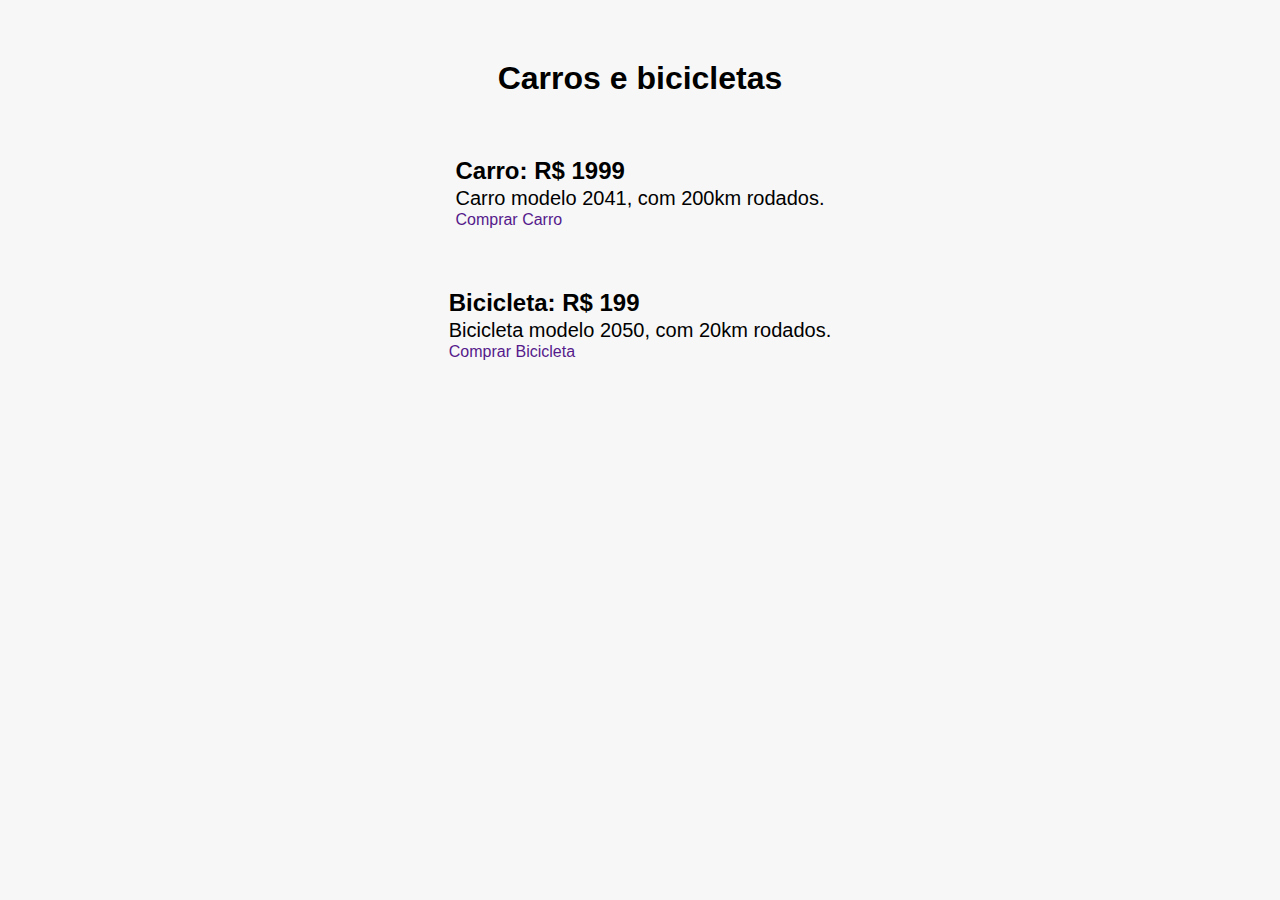
<file: index.html>
<!DOCTYPE html>
<html lang="pt-br">

<head>
    <meta charset="UTF-8">
    <meta http-equiv="X-UA-Compatible" content="IE=edge">
    <meta name="viewport" content="width=device-width, initial-scale=1.0">
    <link rel="stylesheet" href="/style.css">

    <title>Carros e bicicletas</title>

</head>

<body>
    <h1>Carros e bicicletas</h1>
    <div class="one">
        <h2>Carro: <span>R$ 1999</span></h2>
        <p>Carro modelo <span>2041</span>, com <span>200km</span> rodados.</p>
        <a href="">Comprar Carro</a>
    </div>
    <div class="one">
        <h2>Bicicleta: <span>R$ 199</span></h2>
        <p>Bicicleta modelo <span>2050</span>, com <span>20km</span> rodados.</p>
        <a href="">Comprar Bicicleta</a>
    </div>
</body>

</html>
</file>
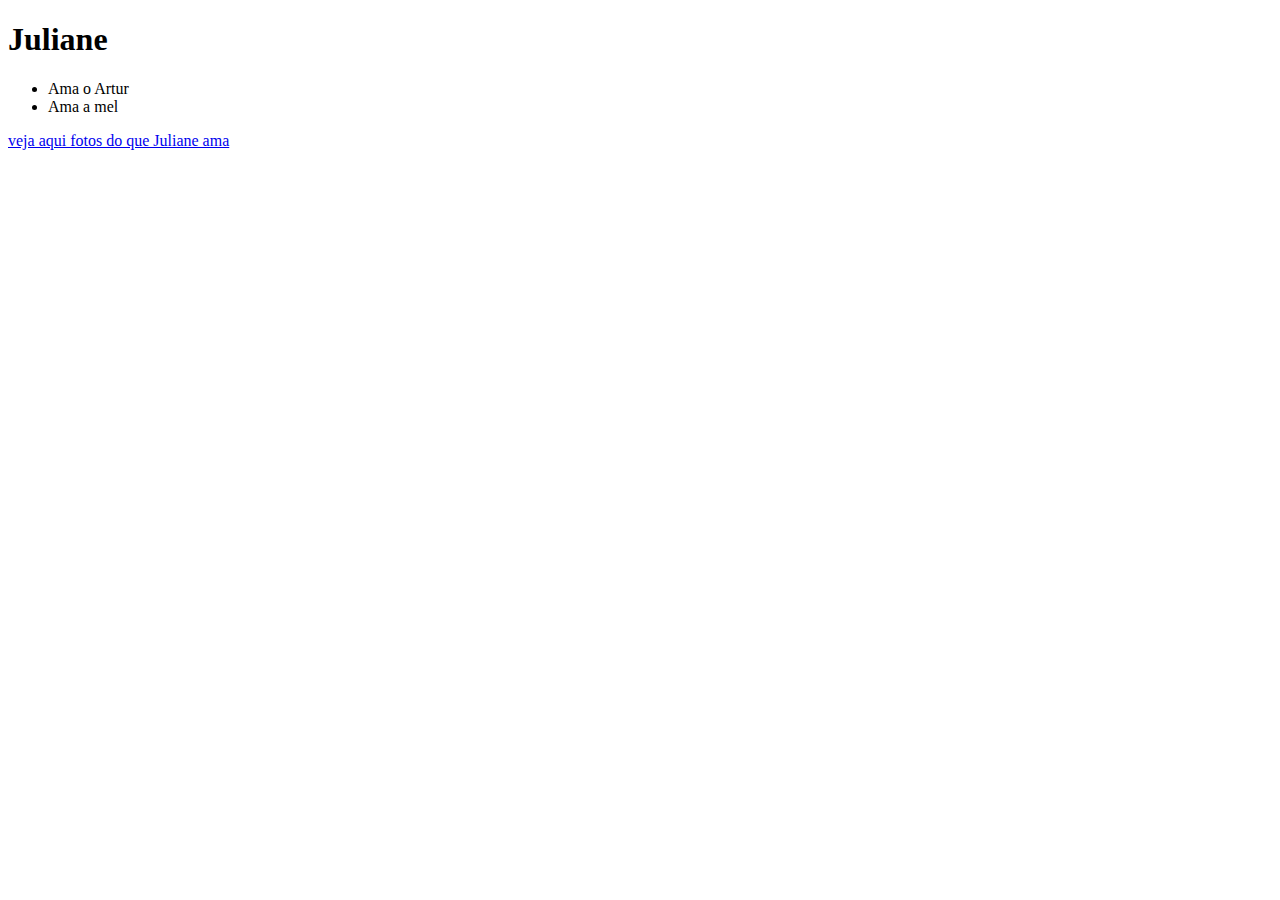
<file: exercicio-js/objetos/index.html>
<!DOCTYPE html>
<html lang="pt-br">

<head>
  <meta charset="UTF-8">
  <meta name="viewport" content="width=device-width, initial-scale=1.0">
  <title>Objetos</title>
</head>

<body>
  <h1 id="nome">Juliane</h1>
  <ul>
    <li class="artur">Ama o Artur</li>
    <li class="mel">Ama a mel</li>
  </ul>
  <a href="./">veja aqui fotos do que Juliane ama</a>

  <script src="./objetos.js"></script>
</body>
</html>
</file>
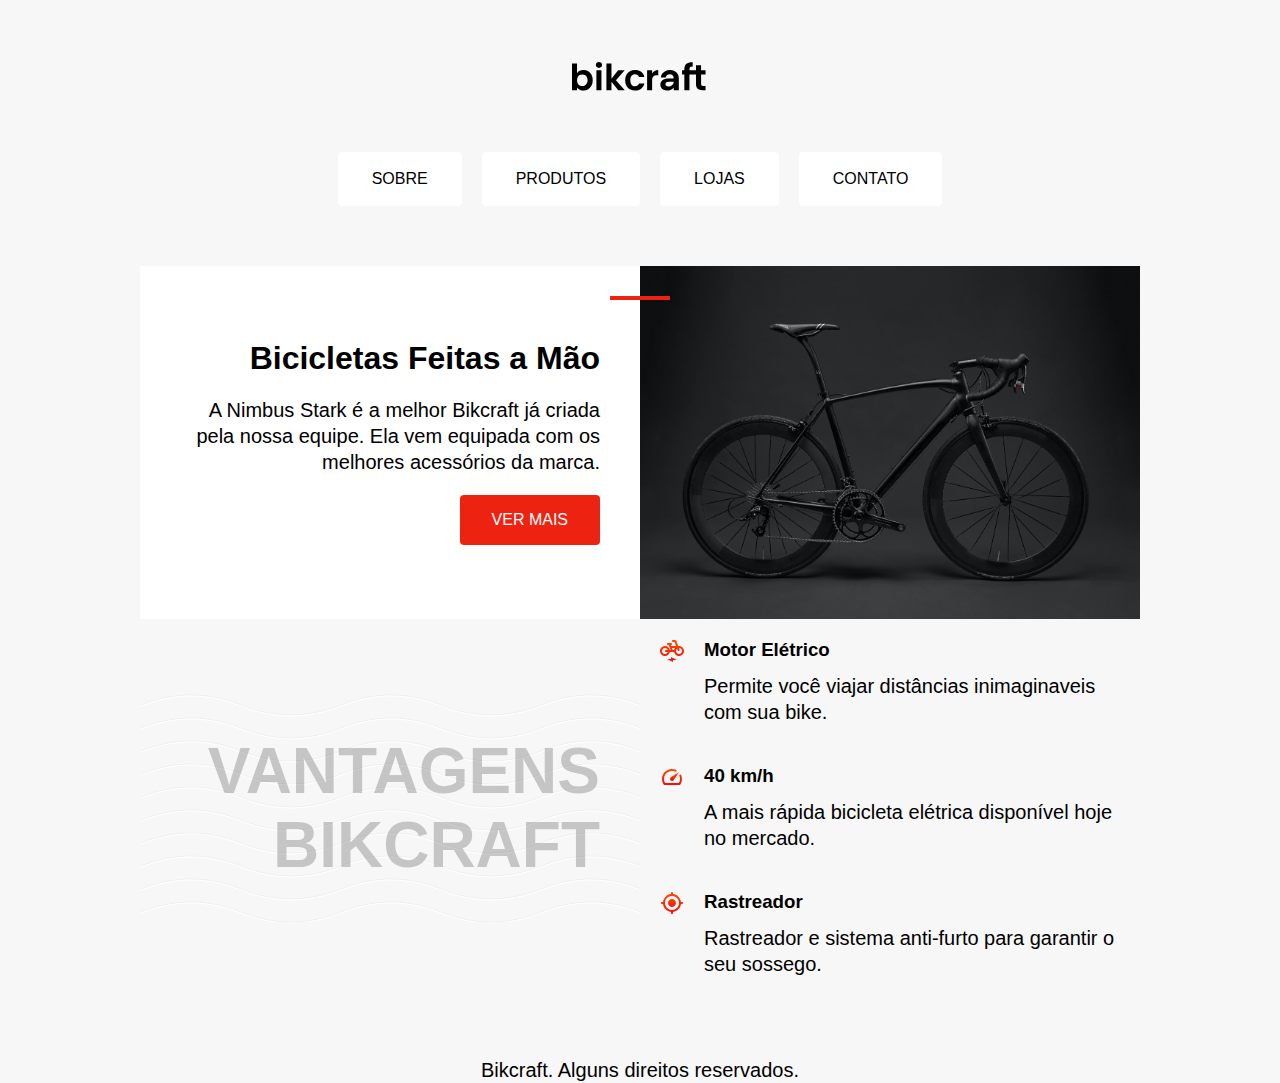
<file: refatorar.html>
<!DOCTYPE html>
<html lang="en">
  <head>
    <meta charset="UTF-8" />
    <meta name="viewport" content="width=device-width, initial-scale=1.0" />
    <title>Bikcraft</title>
    <link rel="stylesheet" href="./style.css" />
  </head>

  <body>
    <header class="header">
      <img src="./img/bikcraft.svg" alt="Bikcraft" />

      <nav aria-label="Primária">
        <ul class="menu">
          <li><a href="">Sobre</a></li>
          <li><a href="">Produtos</a></li>
          <li><a href="">Lojas</a></li>
          <li><a href="">Contato</a></li>
        </ul>
      </nav>
    </header>

    <main>
      <article class="conteudo">
        <div class="introducao" aria-labelledby="label-introducao">
          <h1 id="label-introducao">Bicicletas Feitas a Mão</h1>
          <p>
            A Nimbus Stark é a melhor Bikcraft já criada pela nossa equipe. Ela
            vem equipada com os melhores acessórios da marca.
          </p>
          <a class="botao" href="/">Ver mais</a>
        </div>
        <img src="./img/bicicleta.jpg" alt="Bicicleta Bikcraft Preta" />
      </article>

      <article class="conteudo" aria-labelledby="label-Vantagens">
        <h2 class="subtitulo" id="label-Vantagens">Vantagens Bikcraft</h2>
        <ul class="Vantagens">
          <li class="vantagens-item">
            <img src="./img/eletrica.svg" alt="" />
            <h3>Motor Elétrico</h3>
            <p>Permite você viajar distâncias inimaginaveis com sua bike.</p>
          </li>
          <li class="vantagens-item">
            <img src="./img/velocidade.svg" alt="" />
            <h3>40 km/h</h3>
            <p>A mais rápida bicicleta elétrica disponível hoje no mercado.</p>
          </li>
          <li class="vantagens-item">
            <img src="./img/rastreador.svg" alt="" />
            <h3>Rastreador</h3>
            <p>Rastreador e sistema anti-furto para garantir o seu sossego.</p>
          </li>
        </ul>
      </article>
    </main>

    <footer class="rodape">
      <p>Bikcraft. Alguns direitos reservados.</p>
    </footer>

  </body>
</html>
</file>
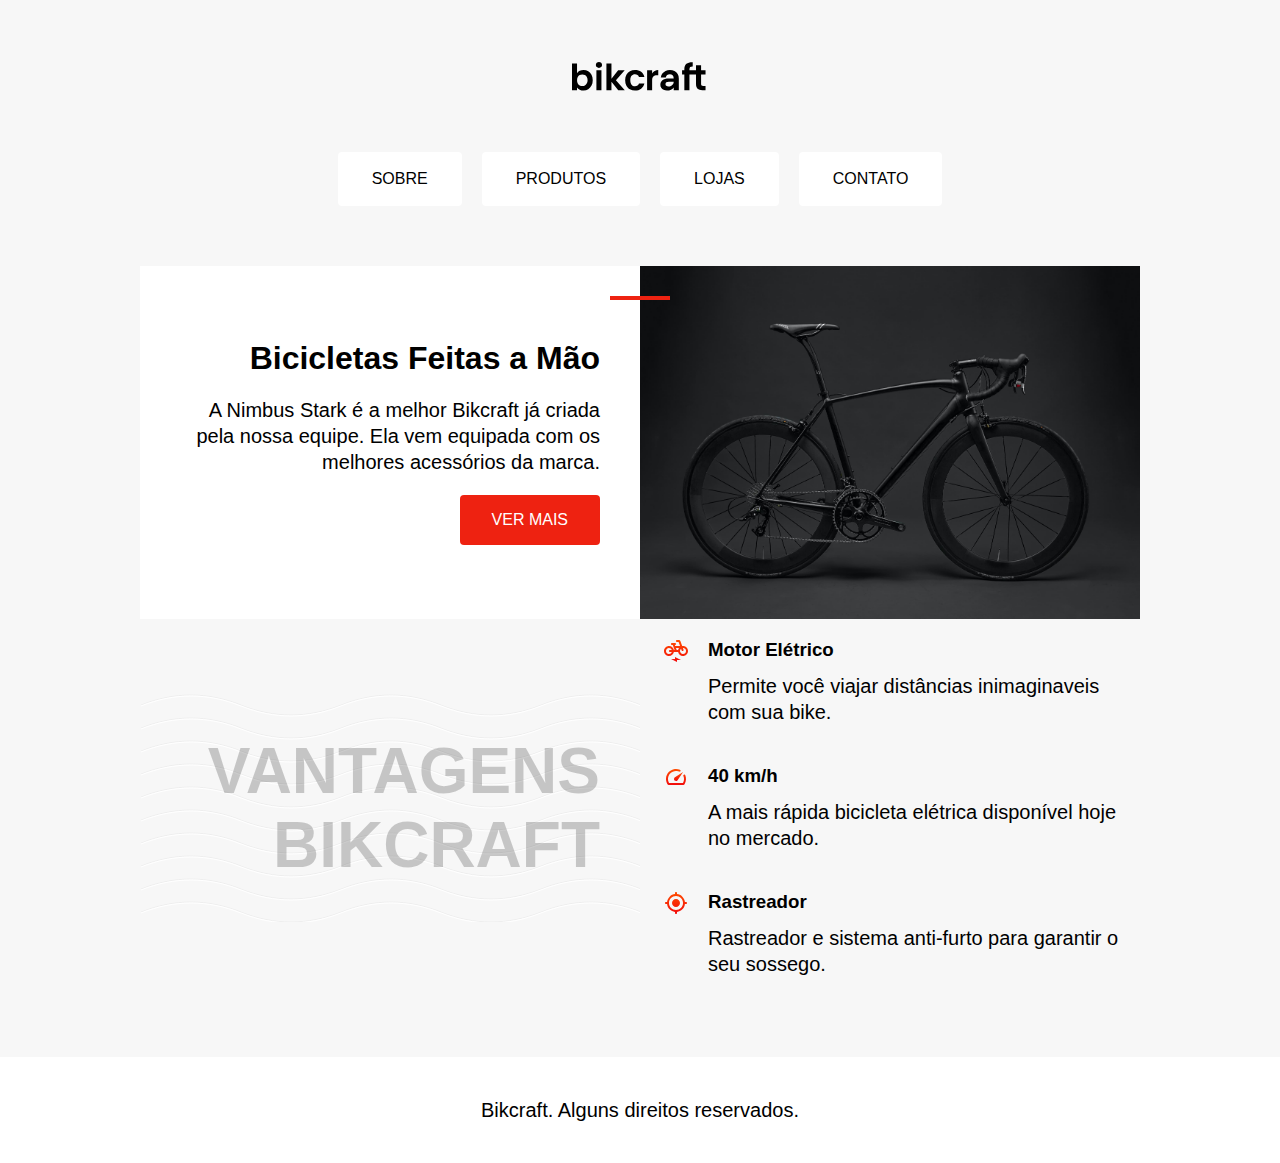
<file: Bikcraft-1/refatorar.html>
<!DOCTYPE html>
<html lang="pt-br">
  <head>
    <meta charset="UTF-8" />
    <meta name="viewport" content="width=device-width, initial-scale=1.0" />
    <title>Bikcraft</title>
    <link rel="stylesheet" href="./style.css" />
  </head>

  <body>
    <header class="header">
      <svg width="136" height="32" viewBox="0 0 136 32" fill="none" xmlns="http://www.w3.org/2000/svg">
        <path d="M5.04 13.196C5.688 12.236 6.576 11.456 7.704 10.856C8.856 10.256 10.164 9.956 11.628 9.956C13.332 9.956 14.868 10.376 16.236 11.216C17.628 12.056 18.72 13.256 19.512 14.816C20.328 16.352 20.736 18.14 20.736 20.18C20.736 22.22 20.328 24.032 19.512 25.616C18.72 27.176 17.628 28.388 16.236 29.252C14.868 30.116 13.332 30.548 11.628 30.548C10.14 30.548 8.832 30.26 7.704 29.684C6.6 29.084 5.712 28.316 5.04 27.38V30.224H0V3.584H5.04V13.196ZM15.588 20.18C15.588 18.98 15.336 17.948 14.832 17.084C14.352 16.196 13.704 15.524 12.888 15.068C12.1004 14.6131 11.2055 14.377 10.296 14.384C9.384 14.384 8.52 14.624 7.704 15.104C6.912 15.56 6.264 16.232 5.76 17.12C5.28 18.008 5.04 19.052 5.04 20.252C5.04 21.452 5.28 22.496 5.76 23.384C6.264 24.272 6.912 24.956 7.704 25.436C8.52 25.892 9.384 26.12 10.296 26.12C11.232 26.12 12.096 25.88 12.888 25.4C13.704 24.92 14.352 24.236 14.832 23.348C15.336 22.46 15.588 21.404 15.588 20.18ZM26.954 7.904C26.066 7.904 25.322 7.628 24.722 7.076C24.146 6.5 23.858 5.792 23.858 4.952C23.858 4.112 24.146 3.416 24.722 2.864C25.322 2.288 26.066 2 26.954 2C27.842 2 28.574 2.288 29.15 2.864C29.75 3.416 30.05 4.112 30.05 4.952C30.05 5.792 29.75 6.5 29.15 7.076C28.574 7.628 27.842 7.904 26.954 7.904ZM29.438 10.28V30.224H24.398V10.28H29.438ZM46.226 30.224L39.458 21.728V30.224H34.418V3.584H39.458V18.74L46.154 10.28H52.706L43.922 20.288L52.778 30.224H46.226ZM53.145 20.252C53.145 18.188 53.565 16.388 54.405 14.852C55.245 13.292 56.409 12.092 57.897 11.252C59.385 10.388 61.089 9.956 63.009 9.956C65.481 9.956 67.521 10.58 69.129 11.828C70.761 13.052 71.853 14.78 72.405 17.012H66.97C66.682 16.148 66.19 15.476 65.494 14.996C64.822 14.492 63.982 14.24 62.974 14.24C61.534 14.24 60.394 14.768 59.554 15.824C58.714 16.856 58.294 18.332 58.294 20.252C58.294 22.148 58.714 23.624 59.554 24.68C60.394 25.712 61.534 26.228 62.974 26.228C65.014 26.228 66.346 25.316 66.97 23.492H72.406C71.854 25.652 70.762 27.368 69.13 28.64C67.498 29.912 65.458 30.548 63.01 30.548C61.09 30.548 59.386 30.128 57.898 29.288C56.4218 28.4362 55.2125 27.1895 54.406 25.688C53.566 24.128 53.146 22.316 53.146 20.252H53.145ZM80.138 13.376C80.756 12.3495 81.6227 11.4952 82.658 10.892C83.714 10.292 84.914 9.992 86.258 9.992V15.284H84.926C83.342 15.284 82.142 15.656 81.326 16.4C80.534 17.144 80.138 18.44 80.138 20.288V30.224H75.098V10.28H80.138V13.376ZM101.712 27.38C101.16 28.292 100.26 29.06 99.012 29.684C97.764 30.284 96.42 30.584 94.98 30.584C93.732 30.584 92.604 30.332 91.596 29.828C90.588 29.324 89.796 28.628 89.22 27.74C88.644 26.852 88.356 25.832 88.356 24.68C88.356 22.832 89.04 21.32 90.408 20.144C91.8 18.968 93.876 18.38 96.636 18.38H101.712C101.664 17.108 101.292 16.1 100.596 15.356C99.924 14.588 98.988 14.204 97.788 14.204C96.732 14.204 95.856 14.492 95.16 15.068C94.464 15.62 94.02 16.4 93.828 17.408H88.788C89.028 15.968 89.544 14.684 90.336 13.556C91.1449 12.41 92.2362 11.4923 93.504 10.892C94.824 10.244 96.3 9.92 97.932 9.92C99.612 9.92 101.124 10.268 102.468 10.964C103.803 11.6289 104.916 12.6669 105.672 13.952C106.44 15.248 106.824 16.772 106.824 18.524V30.224H101.712V27.38ZM96.456 26.516C97.296 26.516 98.112 26.336 98.904 25.976C99.72 25.616 100.392 25.076 100.92 24.356C101.448 23.636 101.712 22.784 101.712 21.8V21.656H96.924C95.772 21.656 94.908 21.884 94.332 22.34C93.78 22.796 93.504 23.396 93.504 24.14C93.504 24.86 93.756 25.436 94.26 25.868C94.788 26.3 95.52 26.516 96.456 26.516ZM117.453 14.42V30.224H112.341V14.42H110.073V10.28H112.341V9.272C112.341 6.824 113.037 5.024 114.429 3.872C115.821 2.72 117.921 2.18 120.729 2.252V6.5C119.505 6.476 118.653 6.68 118.173 7.112C117.693 7.544 117.453 8.324 117.453 9.452V10.28H124.003V5.348H129.079V10.28H133.543V14.42H129.079V24.068C129.079 24.74 129.235 25.232 129.547 25.544C129.883 25.832 130.435 25.976 131.203 25.976H133.543V30.224H130.375C126.127 30.224 124.003 28.16 124.003 24.032V14.42H117.453Z" fill="var(--texto)"/>
        </svg>

      <nav aria-label="Primária">
        <ul class="menu">
          <li><a href="">Sobre</a></li>
          <li><a href="">Produtos</a></li>
          <li><a href="">Lojas</a></li>
          <li><a href="">Contato</a></li>
        </ul>
      </nav>
    </header>

    <main>
      <article class="conteudo">
        <div class="introducao" aria-labelledby="label-introducao">
          <h1 id="label-introducao">Bicicletas Feitas a Mão</h1>
          <p>
            A Nimbus Stark é a melhor Bikcraft já criada pela nossa equipe. Ela
            vem equipada com os melhores acessórios da marca.
          </p>
          <a class="botao" href="/">Ver mais</a>
        </div>
        <div class="introducao-cover">
          <img src="./img/bicicleta.jpg" alt="Bikcraft">
        </div>
      </article>

      <article class="conteudo conteudo-vantagem" aria-labelledby="label-Vantagens">
        <h2 class="subtitulo" id="label-Vantagens">Vantagens Bikcraft</h2>
        <ul class="Vantagens">
          <li class="vantagens-item">
            <img src="./img/eletrica.svg" alt="" />
            <h3>Motor Elétrico</h3>
            <p>Permite você viajar distâncias inimaginaveis com sua bike.</p>
          </li>
          <li class="vantagens-item">
            <img src="./img/velocidade.svg" alt="" />
            <h3>40 km/h</h3>
            <p>A mais rápida bicicleta elétrica disponível hoje no mercado.</p>
          </li>
          <li class="vantagens-item">
            <img src="./img/rastreador.svg" alt="" />
            <h3>Rastreador</h3>
            <p>Rastreador e sistema anti-furto para garantir o seu sossego.</p>
          </li>
        </ul>
      </article>
    </main>

    <footer class="rodape">
      <p>Bikcraft. Alguns direitos reservados.</p>
    </footer>

  </body>
</html>
</file>
<file: style.css>
body {
  font-family: Arial, Helvetica, sans-serif;
  margin: 0;
  background-color: #f7f7f7;
  display: grid;
  gap: 60px;
  justify-items: center;
  margin-top: 60px;
}

img {
  max-width: 100%;
  display: block;
}

a {
  text-decoration: none;
}

ul {
  list-style: none;
  margin: 0px;
  padding: 0px;
}

p,
h1,
h2,
h3 {
  margin: 0px;
}

p {
  font-size: 1.25rem;
  line-height: 1.3;
}

.header {
  display: grid;
  justify-items: center;
  gap: 60px;
}

.menu {
  display: flex;
  flex-wrap: wrap;
  gap: 20px;
  justify-content: center;
}

.menu a {
  display: block;
  background: #fff;
  padding: 1rem 2rem;
  border-radius: 4px;
  color: #000000;
  text-transform: uppercase;
  border: 2px solid #fff;
}

.menu a:hover {
  border-color:#e21;
}

.conteudo {
  display: grid;
  grid-template-columns: 1fr 1fr;
  max-width: 1000px;
}

.introducao {
  background: #fff;
  padding: 40px;
  text-align: right;
  position: relative;
  display: grid;
  gap: 20px;
  align-content: center;
  justify-items: end;
}

.introducao h1 {
  font-size: 2rem;
}

.introducao::before {
  content: "";
  width: 60px;
  height: 4px;
  background: #e21;
  position: absolute;
  top: 30px;
  right: -30px;
}

.botao {
  background: #e21;
  color: #fff;
  padding: 1rem 2rem;
  border-radius: 4px;
  text-transform: uppercase;
}

.botao:hover {
  background:#900;
}

.subtitulo {
  font-size: 4rem;
  text-transform: uppercase;
  color: rgba(0, 0, 0, 0.2);
  text-align: right;
  padding: 40px;
  align-self: center;
  background-image: url(./img/onda.svg);
}

.vantagens {
  background: #fff;
  padding: 40px;
}

.vantagens-item {
  display:grid;
  grid-template-columns: auto 1fr;
  gap: 10px 20px;
  padding: 20px;
}

.vantagens-item:nth-child(odd) {
  background: #f7f7f7;
}
  
.vantagens-item:hover {
  border-left: 4px solid #e21;
}

.vantagens-item p {
  grid-column: 2;
}
</file>
<file: Bikcraft-1/style.css>
:root {
  --cor-primaria: #e21;
  --cor-primaria-escura: #900;
  --fundo-1: #f7f7f7;
  --fundo-2: #ffffff;
  --texto: #000000;
  --subtitulo: rgba(0, 0, 0, 0.2);
  --onda: url("./img/onda-clara.svg");
}

@media (prefers-color-scheme: dark) {
  :root {
    --fundo-1: #111111;
    --fundo-2: #000000;
    --texto: #ffffff;
    --subtitulo: rgba(255, 255, 255, 0.2);
    --onda: url("./img/onda-escura.svg");
  }
}

body {
  font-family: Arial, Helvetica, sans-serif;
  margin: 0px;
  display: grid;
  gap: 60px;
  justify-items: center;
  margin-top: 60px;
  background-color: var(--fundo-1);
  color: var(--texto);
}

img {
  max-width: 100%;
  display: block;
}

a {
  text-decoration: none;
}

ul {
  margin: 0px;
  padding: 0px;
  list-style: none;
}

p,
h1,
h2,
h3 {
  margin: 0px;
}

p {
  font-size: 1.25rem;
  line-height: 1.3;
}

.header {
  display: grid;
  gap: 60px;
  justify-items: center;
}

.menu {
  display: flex;
  flex-wrap: wrap;
  gap: 20px;
  justify-content: center;
}

.menu a {
  display: block;
  background: var(--fundo-2);
  padding: 1rem 2rem;
  border-radius: 4px;
  color: var(--texto);
  text-transform: uppercase;
  border: 2px solid var(--fundo-2);
}

.menu a:hover {
  border-color: var(--cor-primaria);
}

.conteudo {
  display: grid;
  grid-template-columns: 1fr 1fr;
  max-width: 1000px;
}

.introducao {
  background: var(--fundo-2);
  padding: 40px;
  text-align: right;
  position: relative;
  display: grid;
  gap: 20px;
  align-content: center;
  justify-items: end;
}

.introducao h1 {
  font-size: 2rem;
}

.introducao::before {
  content: "";
  width: 60px;
  height: 4px;
  background: var(--cor-primaria);
  position: absolute;
  top: 30px;
  right: -30px;
}

.introducao-cover img {
  object-fit: cover;
  height: 100%;
}

.botao {
  background: var(--cor-primaria);
  color: #ffffff;
  padding: 1rem 2rem;
  border-radius: 4px;
  text-transform: uppercase;
}

.botao:hover {
  background: var(--cor-primaria-escura);
}

.subtitulo {
  font-size: 4rem;
  text-transform: uppercase;
  color: var(--subtitulo);
  text-align: right;
  padding: 40px;
  align-self: center;
  background-image: var(--onda);
  /* word-break: break-all; */
}

.vantagens {
  background: var(--fundo-2);
  padding: 40px;
}

.vantagens-item {
  display: grid;
  grid-template-columns: auto 1fr;
  gap: 10px 20px;
  padding: 20px;
  border-left: 4px solid transparent;
}

.vantagens-item:nth-child(odd) {
  background: var(--fundo-1);
}

.vantagens-item:hover {
  border-color: var(--cor-primaria);
}

.vantagens-item p {
  grid-column: 2;
}

.rodape {
  background: var(--fundo-2);
  width: 100%;
  text-align: center;
  padding: 40px;
  box-sizing: border-box;
}

@media (max-width: 1000px) {
  .conteudo-vantagem {
    grid-template-columns: 1fr;
  }
  .subtitulo {
    text-align: center;
  }
}

@media (max-width: 600px) {
  body {
    gap: 30px;
    margin-top: 20px;
  }
  .header {
    gap: 30px;
  }
  .conteudo {
    grid-template-columns: 1fr;
  }
  .introducao {
    text-align: left;
    justify-items: start;
  }
  .introducao::before {
    display: none;
  }
  .subtitulo {
    font-size: 3rem;
  }
}

@media (max-width: 400px) {
  .subtitulo {
    font-size: 2rem;
  }
  p {
    font-size: 1rem;
  }
}
</file>
